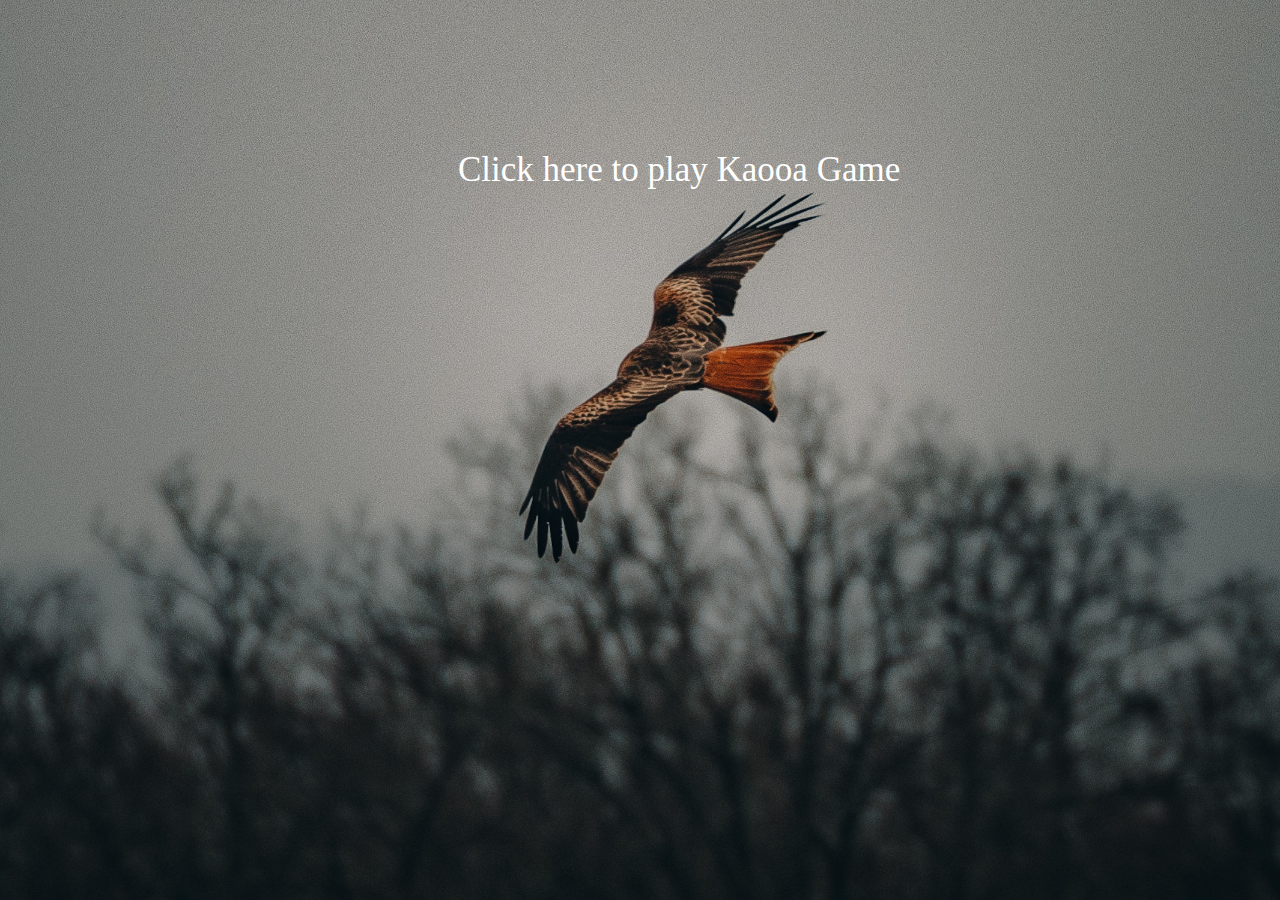
<file: HTML/start.html>
<!DOCTYPE html>
<html lang="en">
<head>
    <meta charset="UTF-8">
    <meta http-equiv="X-UA-Compatible" content="IE=edge">
    <meta name="viewport" content="width=device-width, initial-scale=1.0">
    <link rel="stylesheet" href="../CSS/start.css">
    <title>Kaooa Game</title>
</head>
<body>

    <div class="mydiv">
    <a href="../HTML/index.html">Click here to play Kaooa Game</a>

</div>

</body>
</html>
</file>
<file: CSS/start.css>
body{
    background-image: url(./pexels-david-selbert-7449046.jpg);
    /* background-repeat: no-repeat; */
    background-size: cover;
    background-position: 180% 30%;
    /* top: 10%; */
    background-repeat: no-repeat;
  background-origin: content-box;
  /* background-size: auto; */

  position: relative;
}
a{
  
    /* font-size: large; */
    font-size: 35px;
    text-decoration: none;
    top: 50%;
    color: white;
}

.mydiv{
    margin-top: 150px;
    margin-left: 450px;
    /* text-align: center;
     */
/* position: absolute;
   margin: auto;
  
   top: 50%;  
   left: 50%;
   transform:translate(-50%,-50%);
    border: 2px solid black ; */
}
</file>
